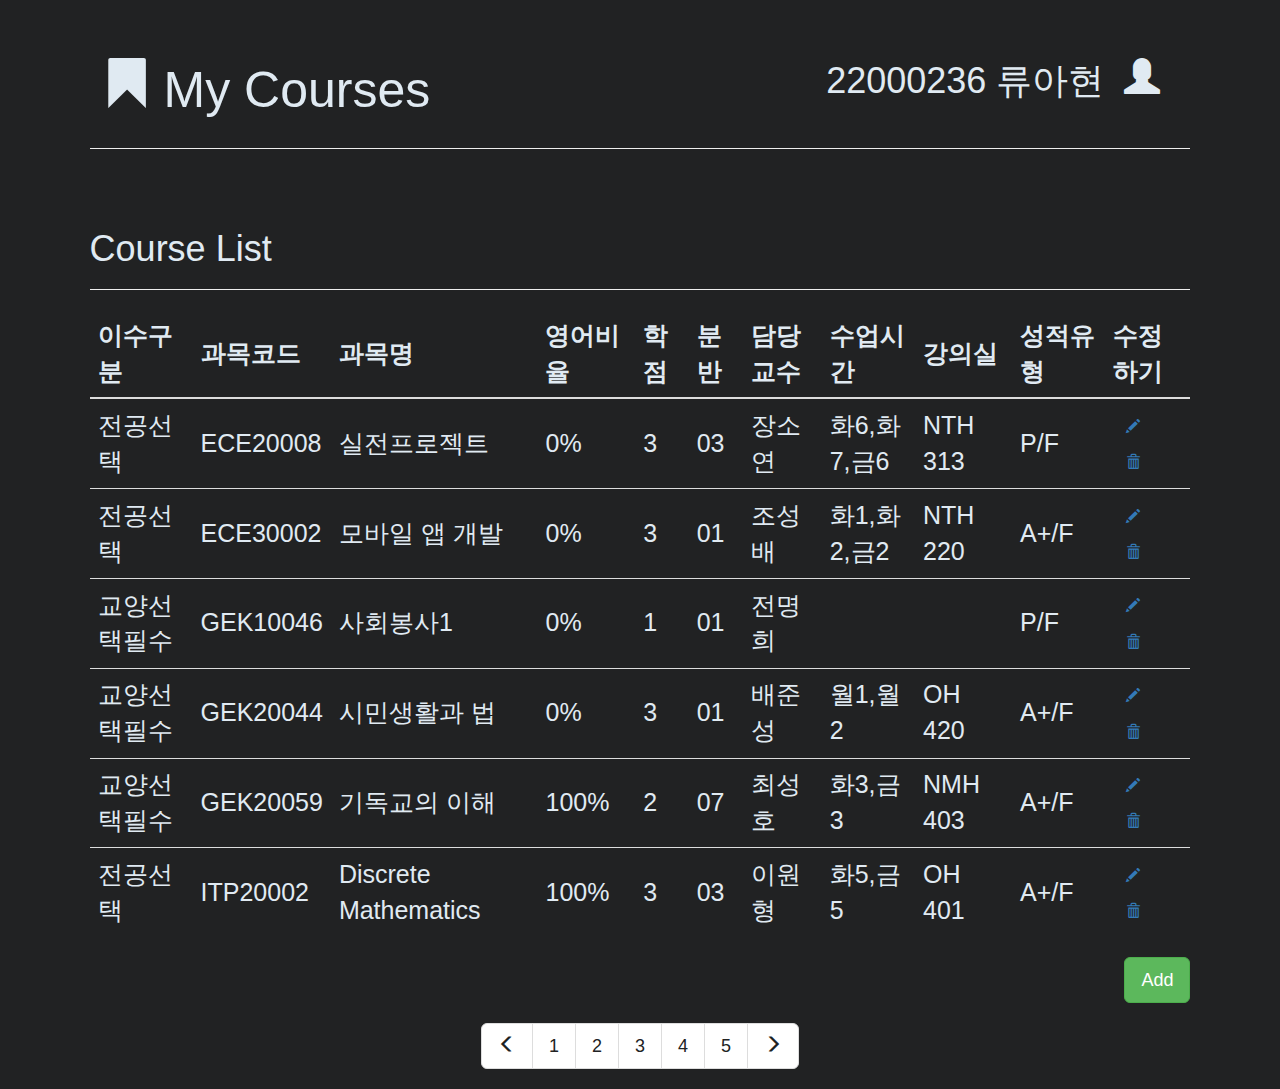
<file: index.html>
<!DOCTYPE html>
<html lang="en">
<head>
    <meta charset="UTF-8">
    <meta name="viewport" content="width=device-width, initial-scale=1.0">
    <title>Document</title>
    <link rel="stylesheet" href="https://maxcdn.bootstrapcdn.com/bootstrap/3.4.1/css/bootstrap.min.css">
    <link rel="stylesheet" href="./my.css">
    <link rel="preconnect" href="https://fonts.googleapis.com">
    <link rel="preconnect" href="https://fonts.gstatic.com" crossorigin>
    <link href="https://fonts.googleapis.com/css2?family=Orbit&display=swap" rel="stylesheet">
    <script>
    </script>
</head>
<body>
    <div id="title">
        <div>
            <h1><span class="glyphicon glyphicon-bookmark"></span> My Courses</h1>
        </div>
        <div class="small">
            <h2>22000236 류아현&nbsp;&nbsp;<span class="glyphicon glyphicon-user"></span>&nbsp;&nbsp;</h3>
        </div>
    </div>
    <hr><br><br>
    <div class="">
        <div>
            <h2>Course List</h2>
        </div>
        <hr>
        <div class="table-responsive">
            <table class="table">
                <thead>
                  <tr>
                    <th>이수구분</th>
                    <th>과목코드</th>
                    <th>과목명</th>
                    <th>영어비율</th>
                    <th>학점</th>
                    <th>분반</th>
                    <th>담당교수</th>
                    <th>수업시간</th>
                    <th>강의실</th>
                    <th>성적유형</th>
                    <th>수정하기</th>
                  </tr>
                </thead>
                <tbody>
                  <tr>
                    <td>전공선택</td>
                    <td>ECE20008</td>
                    <td><a href="./view.html">실전프로젝트</a></td>
                    <td>0%</td>
                    <td>3</td>
                    <td>03</td>
                    <td>장소연</td>
                    <td>화6,화7,금6</td>
                    <td>NTH 313</td>
                    <td>P/F</td>
                    <td><button type="button" class="btn btn-link" onclick="location.href='./edit.html' "><span class="glyphicon glyphicon-pencil"></span></button><button type="button" class="btn btn-link" onclick="return confirm('정말로 삭제하시겠습니까?')"><span class="glyphicon glyphicon-trash"></span></button></td>
                  </tr>
                  <tr>
                    <td>전공선택</td>
                    <td>ECE30002</td>
                    <td><a href="./view.html">모바일 앱 개발</a></td>
                    <td>0%</td>
                    <td>3</td>
                    <td>01</td>
                    <td>조성배</td>
                    <td>화1,화2,금2</td>
                    <td>NTH 220</td>
                    <td>A+/F</td>
                    <td><button type="button" class="btn btn-link" onclick="location.href='./edit.html' "><span class="glyphicon glyphicon-pencil"></span></button><button type="button" class="btn btn-link" onclick="return confirm('정말로 삭제하시겠습니까?')"><span class="glyphicon glyphicon-trash"></span></button></td>
                  </tr>
                  <tr>
                    <td>교양선택필수</td>
                    <td>GEK10046</td>
                    <td><a href="./view.html">사회봉사1</a></td>
                    <td>0%</td>
                    <td>1</td>
                    <td>01</td>
                    <td>전명희</td>
                    <td></td>
                    <td></td>
                    <td>P/F</td>
                    <td><button type="button" class="btn btn-link" onclick="location.href='./edit.html' "><span class="glyphicon glyphicon-pencil"></span></button><button type="button" class="btn btn-link" onclick="return confirm('정말로 삭제하시겠습니까?')"><span class="glyphicon glyphicon-trash"></span></button></td>
                  </tr>
                  <tr>
                    <td>교양선택필수</td>
                    <td>GEK20044</td>
                    <td><a href="./view.html">시민생활과 법</a></td>
                    <td>0%</td>
                    <td>3</td>
                    <td>01</td>
                    <td>배준성</td>
                    <td>월1,월2</td>
                    <td>OH 420</td>
                    <td>A+/F</td>
                    <td><button type="button" class="btn btn-link" onclick="location.href='./edit.html' "><span class="glyphicon glyphicon-pencil"></span></button><button type="button" class="btn btn-link" onclick="return confirm('정말로 삭제하시겠습니까?')"><span class="glyphicon glyphicon-trash"></span></button></td>
                  </tr>
                  <tr>
                    <td>교양선택필수</td>
                    <td>GEK20059</td>
                    <td><a href="./view.html">기독교의 이해</a></td>
                    <td>100%</td>
                    <td>2</td>
                    <td>07</td>
                    <td>최성호</td>
                    <td>화3,금3</td>
                    <td>NMH 403</td>
                    <td>A+/F</td>
                    <td><button type="button" class="btn btn-link" onclick="location.href='./edit.html' "><span class="glyphicon glyphicon-pencil"></span></button><button type="button" class="btn btn-link" onclick="return confirm('정말로 삭제하시겠습니까?')"><span class="glyphicon glyphicon-trash"></span></button></td>
                  </tr>
                  <tr>
                    <td>전공선택</td>
                    <td>ITP20002</td>
                    <td><a href="./view.html">Discrete Mathematics</a></td>
                    <td>100%</td>
                    <td>3</td>
                    <td>03</td>
                    <td>이원형</td>
                    <td>화5,금5</td>
                    <td>OH 401</td>
                    <td>A+/F</td>
                    <td><button type="button" class="btn btn-link" onclick="location.href='./edit.html' "><span class="glyphicon glyphicon-pencil"></span></button><button type="button" class="btn btn-link" onclick="return confirm('정말로 삭제하시겠습니까?')"><span class="glyphicon glyphicon-trash"></span></button></td>
                  </tr>
                </tbody>
              </table>
        </div>
        <div id="add">
            <button type="button" class="btn btn-success btn-lg" onclick="location.href='./add.html' ">Add</button>
        </div>
        <div id="pagination">
            <ul class="pagination pagination-lg">
                <li><a href="#"><span class="glyphicon glyphicon-menu-left"></span></a></li>
                <li class="selected"><a href="#" class="selected">1</a></li>
                <li><a href="#">2</a></li>
                <li><a href="#">3</a></li>
                <li><a href="#">4</a></li>
                <li><a href="#">5</a></li>
                <li><a href="#"><span class="glyphicon glyphicon-menu-right"></span></a></li>
              </ul>
        </div>
    </div>
    
    
</body>
</html>
</file>
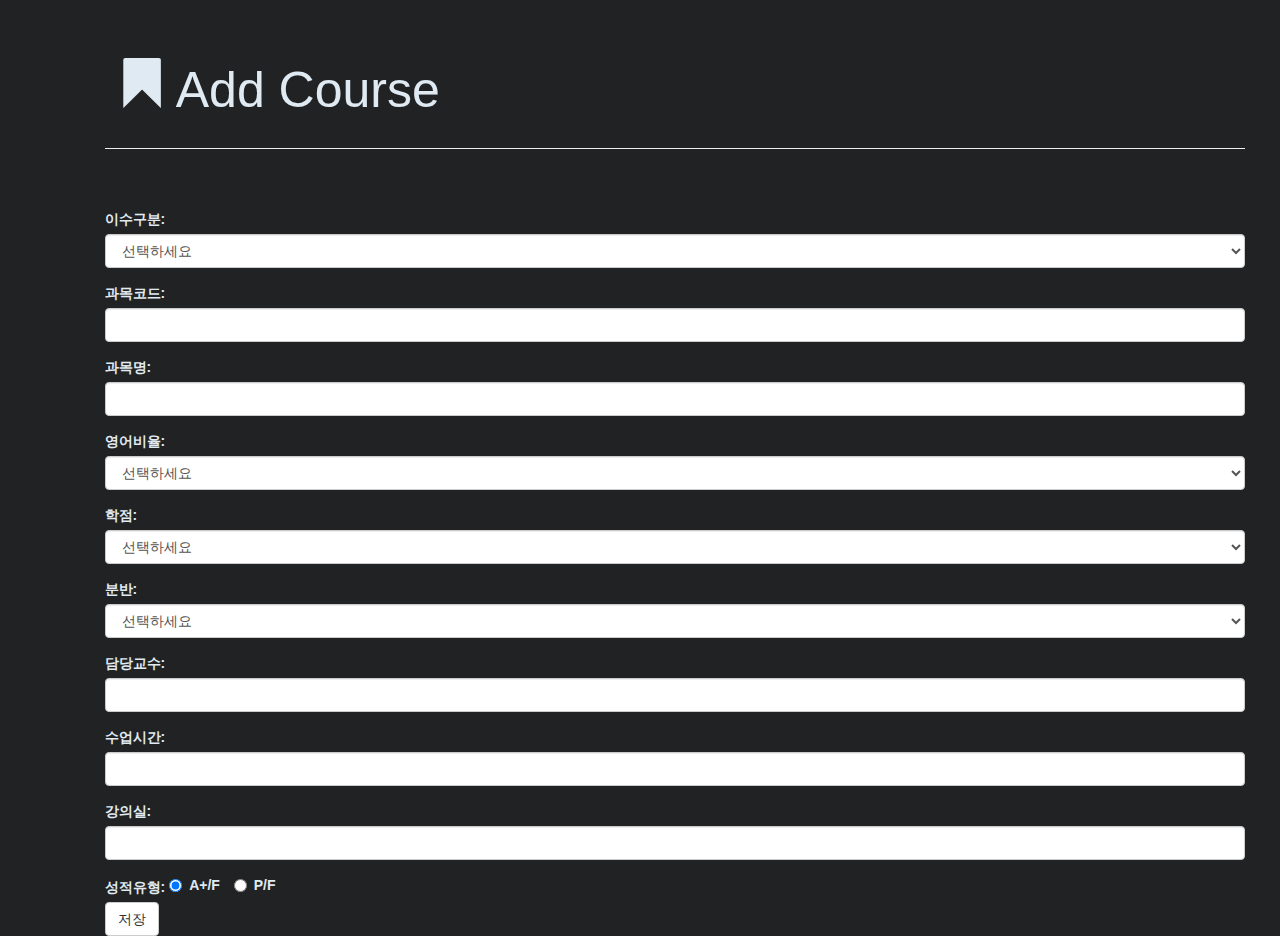
<file: add.html>
<!DOCTYPE html>
<html lang="en">
<head>
    <meta charset="UTF-8">
    <meta name="viewport" content="width=device-width, initial-scale=1.0">
    <title>Document</title>
    <link rel="stylesheet" href="https://maxcdn.bootstrapcdn.com/bootstrap/3.4.1/css/bootstrap.min.css">
    <link rel="stylesheet" href="./my.css">
    <link rel="preconnect" href="https://fonts.googleapis.com">
    <link rel="preconnect" href="https://fonts.gstatic.com" crossorigin>
    <link href="https://fonts.googleapis.com/css2?family=Orbit&display=swap" rel="stylesheet">
    <script>
    </script>
</head>
<body>
    <div class="container">
        <div id="title">
            <div>
                <h1><span class="glyphicon glyphicon-bookmark"></span> Add Course</h1>
            </div>
        </div>
        <hr><br><br>
        <div class="">
            <form action="" onsubmit="return confirm('과목이 저장되었습니다.')">
                <div class="form-group">
                    <label for="sel1">이수구분:</label>
                    <select class="form-control" id="sel1">
                        <option>선택하세요</option>
                      <option>전공필수</option>
                      <option>전공선택</option>
                      <option>전공선택필수</option>
                      <option>교양필수</option>
                      <option>교양선택</option>
                      <option>교양선택필수</option>
                    </select>
                  </div>
                <div class="form-group">
                  <label for="code">과목코드:</label>
                  <input type="" class="form-control" id="email" required>
                </div>
                <div class="form-group">
                  <label for="pwd">과목명:</label>
                  <input class="form-control" required>
                </div>
                <div class="form-group">
                    <label for="sel1">영어비율:</label>
                    <select class="form-control" id="sel1">
                        <option>선택하세요</option>
                      <option>0%</option>
                      <option>50%</option>
                      <option>100%</option>
                    </select>
                </div>
                <div class="form-group">
                    <label for="sel1">학점:</label>
                    <select class="form-control" id="sel1">
                        <option>선택하세요</option>
                      <option>1</option>
                      <option>2</option>
                      <option>3</option>
                    </select>
                </div>
                <div class="form-group">
                    <label for="sel1">분반:</label>
                    <select class="form-control" id="sel1">
                        <option>선택하세요</option>
                      <option>1분반</option>
                      <option>2분반</option>
                      <option>3분반</option>
                    </select>
                </div>
                <div class="form-group">
                    <label for="pwd">담당교수:</label>
                    <input class="form-control" required>
                </div>
                <div class="form-group">
                    <label for="pwd">수업시간:</label>
                    <input  class="form-control">
                </div>
                <div class="form-group">
                    <label for="pwd">강의실:</label>
                    <input class="form-control">
                </div>
                <label for="sel1">성적유형:</label>
                <div class="radio-inline">
                    <label><input type="radio" name="optradio" checked>A+/F</label>
                </div>
                <div class="radio-inline">
                    <label><input type="radio" name="optradio">P/F</label>
                </div>
                <div>
                    <button type="submit" class="btn btn-default" onclick="">저장</button>
                </div>
              </form>
        </div>
    </div>
    
    
    
</body>
</html>
</file>
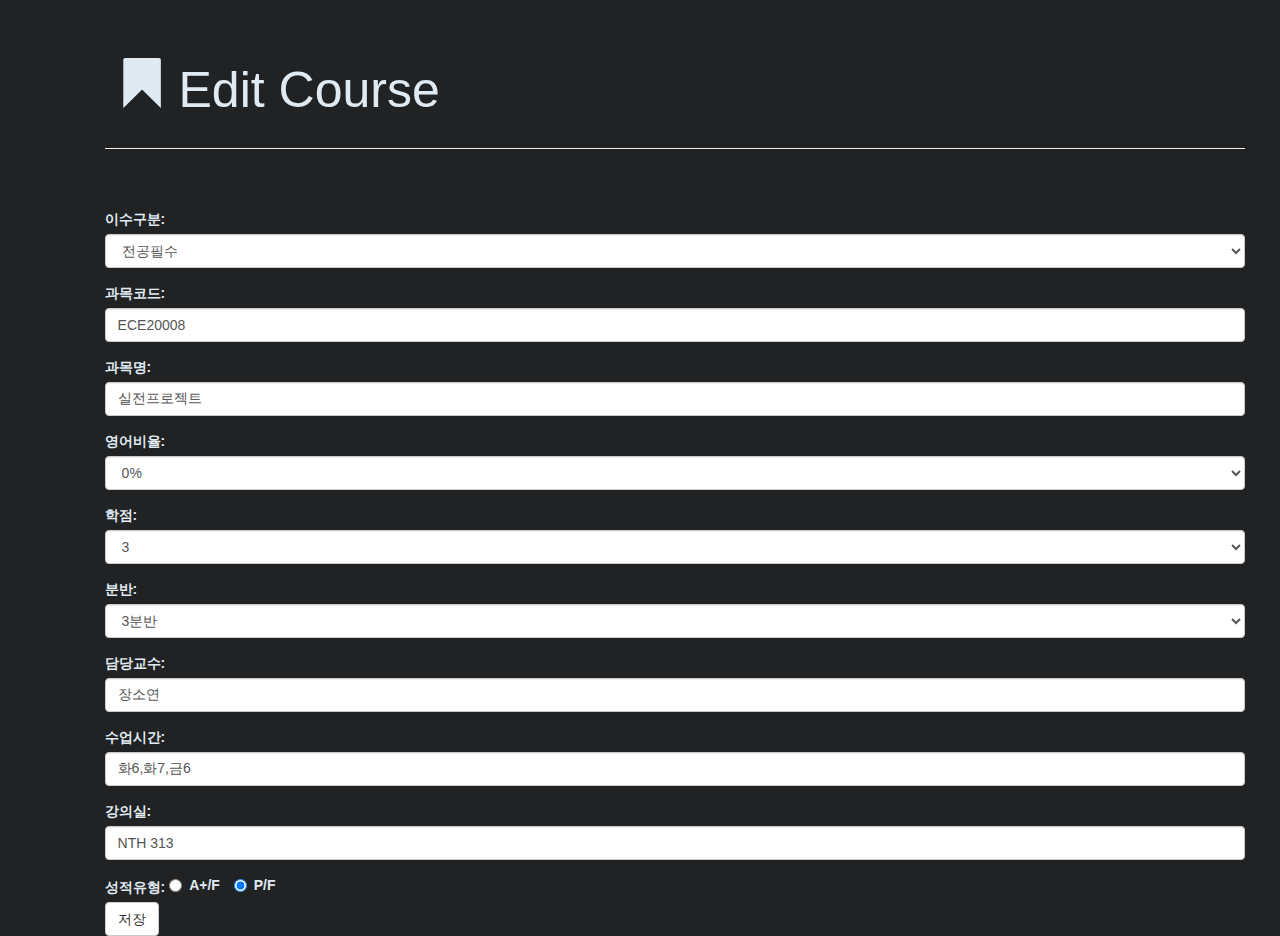
<file: edit.html>
<!DOCTYPE html>
<html lang="en">
<head>
    <meta charset="UTF-8">
    <meta name="viewport" content="width=device-width, initial-scale=1.0">
    <title>Document</title>
    <link rel="stylesheet" href="https://maxcdn.bootstrapcdn.com/bootstrap/3.4.1/css/bootstrap.min.css">
    <link rel="stylesheet" href="./my.css">
    <link rel="preconnect" href="https://fonts.googleapis.com">
    <link rel="preconnect" href="https://fonts.gstatic.com" crossorigin>
    <link href="https://fonts.googleapis.com/css2?family=Orbit&display=swap" rel="stylesheet">
    <script>
        function submit() {
            alert("과목이 추가되었습니다.");
            return false;
        }
    </script>
</head>
<body>
    <div class="container">
        <div id="title">
            <div>
                <h1><span class="glyphicon glyphicon-bookmark"></span> Edit Course</h1>
            </div>
        </div>
        <hr><br><br>
        <div class="">
            <form action="" onsubmit="return confirm('과목이 수정하시겠습니까?')">
                <div class="form-group">
                    <label for="sel1">이수구분:</label>
                    <select class="form-control" id="sel1">
                      <option>선택하세요</option>
                      <option selected>전공필수</option>
                      <option>전공선택</option>
                      <option>전공선택필수</option>
                      <option>교양필수</option>
                      <option>교양선택</option>
                      <option>교양선택필수</option>
                    </select>
                  </div>
                <div class="form-group">
                  <label for="code">과목코드:</label>
                  <input type="" class="form-control" id="email" required value="ECE20008">
                </div>
                <div class="form-group">
                  <label for="pwd">과목명:</label>
                  <input class="form-control" required value="실전프로젝트">
                </div>
                <div class="form-group">
                    <label for="sel1">영어비율:</label>
                    <select class="form-control" id="sel0">
                        <option>선택하세요</option>
                      <option selected>0%</option>
                      <option>50%</option>
                      <option>100%</option>
                    </select>
                </div>
                <div class="form-group">
                    <label for="sel1">학점:</label>
                    <select class="form-control" id="sel1">
                        <option>선택하세요</option>
                      <option>1</option>
                      <option>2</option>
                      <option selected>3</option>
                    </select>
                </div>
                <div class="form-group">
                    <label for="sel1">분반:</label>
                    <select class="form-control" id="sel2">
                        <option>선택하세요</option>
                      <option>1분반</option>
                      <option>2분반</option>
                      <option selected>3분반</option>
                    </select>
                </div>
                <div class="form-group">
                    <label for="pwd">담당교수:</label>
                    <input class="form-control" required value="장소연">
                </div>
                <div class="form-group">
                    <label for="pwd">수업시간:</label>
                    <input  class="form-control" value="화6,화7,금6">
                </div>
                <div class="form-group">
                    <label for="pwd">강의실:</label>
                    <input class="form-control" value="NTH 313">
                </div>
                <label for="sel1">성적유형:</label>
                <div class="radio-inline">
                    <label><input type="radio" name="optradio">A+/F</label>
                </div>
                <div class="radio-inline">
                    <label><input type="radio" name="optradio" checked>P/F</label>
                </div>
                <div>
                    <button type="submit" class="btn btn-default" onclick="">저장</button>
                </div>
                
              </form>
        </div>
    </div>
    
    
    
</body>
</html>
</file>
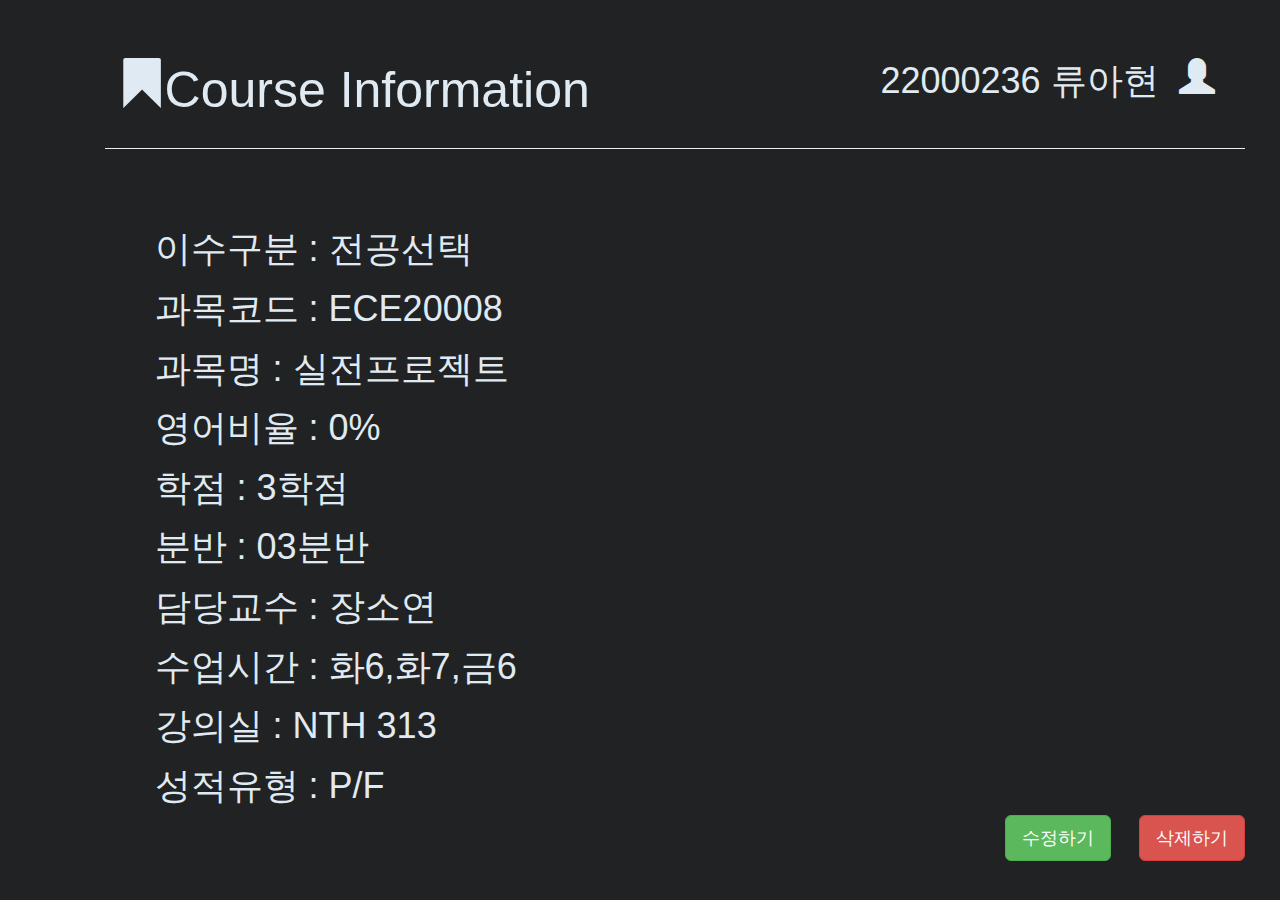
<file: view.html>
<!DOCTYPE html>
<html lang="en">
<head>
    <meta charset="UTF-8">
    <meta name="viewport" content="width=device-width, initial-scale=1.0">
    <title>Document</title>
    <link rel="stylesheet" href="https://maxcdn.bootstrapcdn.com/bootstrap/3.4.1/css/bootstrap.min.css">
    <link rel="stylesheet" href="./my.css">
    <link rel="preconnect" href="https://fonts.googleapis.com">
    <link rel="preconnect" href="https://fonts.gstatic.com" crossorigin>
    <link href="https://fonts.googleapis.com/css2?family=Orbit&display=swap" rel="stylesheet">
    <script>
    </script>
</head>
<body>
    <div class="container">
        <div id="title">
            <div>
                <h1><span class="glyphicon glyphicon-bookmark"></span>Course Information</h1>
            </div>
            <div class="small">
                <h2>22000236 류아현&nbsp;&nbsp;<span class="glyphicon glyphicon-user"></span>&nbsp;&nbsp;</h3>
            </div>
        </div>
        <hr><br><br>
        <div id="details" class="container">
            <div>
                <h2>이수구분 : 전공선택</h2>
            </div>
            <div>
                <h2>과목코드 : ECE20008</h2>
            </div>
            <div>
                <h2>과목명 : 실전프로젝트</h2>
            </div>
            <div>
                <h2>영어비율 : 0%</h2>
            </div>
            <div>
                <h2>학점 : 3학점</h2>
            </div>
            <div>
                <h2>분반 : 03분반</h2>
            </div>
            <div>
                <h2>담당교수 : 장소연</h2>
            </div>
            <div>
                <h2>수업시간 : 화6,화7,금6</h2>
            </div>
            <div>
                <h2>강의실 : NTH 313</h2>
            </div>
            <div>
                <h2>성적유형 : P/F</h2>
            </div>
        </div>
        <div id="buttons">
            <button type="button" class="btn btn-success btn-lg" onclick="location.href='./edit.html' ">수정하기</button> <p>&nbsp;&nbsp;&nbsp;&nbsp;&nbsp;&nbsp;&nbsp;</p> <button type="button" class="btn btn-danger btn-lg" onclick="return confirm('정말로 삭제하시겠습니까?')">삭제하기</button>
        </div>
    </div>
    
    
    
</body>
</html>
</file>
<file: my.css>
body {
    font-family: 'Black Han Sans',;
    background-color: #212223;
    color: #e0eaf2;
    padding-left: 7%;
    padding-right: 7%;
    padding-top: 3%;
}
h1 {
    font-size: 50px;
}
h2 {
    font-size: 36px;
}
#title {
    display: flex;
    justify-content: space-between;
    vertical-align: text-bottom;
    padding-left: 10px;
    padding-right: 10px;
}
table {
    font-size: 25px;
    height: 600px;
    border-collapse: collapse;
    /* border-collapse: separate;
    border-spacing: 0px 10px; */
}
th,td {
    /* text-align: center; */
    vertical-align: middle !important;

}
tbody>tr:hover {
    color: #212223;
    background-color: #e0eaf2;
}
#add {
    display: flex;
    justify-content:end;
}
#pagination {
    display: flex;
    justify-content: center;
}
ul>li>a {
    color: #212223 !important;
}
.selected {
    background-color: #212223;
    color: #e0eaf2;
}
a:link {
    color: #e0eaf2;
}
#buttons {
    display: flex;
    justify-content:end;
}
#details {
    padding-left: 50px;
    padding-right: 30px;
}
</file>
